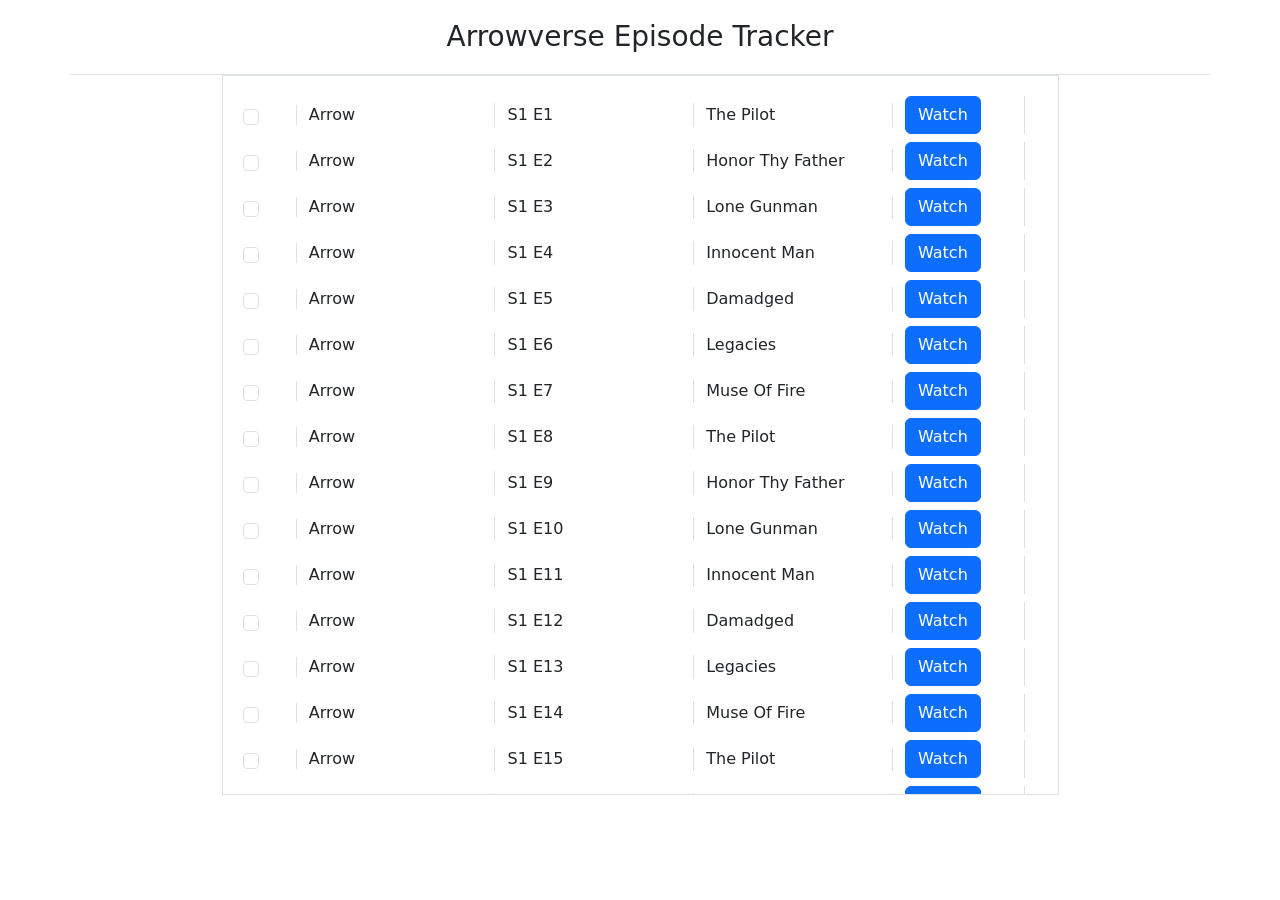
<file: Index.html>
<!doctype html>
<html lang="en">
  <head>
    <meta charset="utf-8">
    <meta name="viewport" content="width=device-width, initial-scale=1">
    <title>Arrowverse Episode Tracker</title>
    <link href="https://cdn.jsdelivr.net/npm/bootstrap@5.3.3/dist/css/bootstrap.min.css" rel="stylesheet" integrity="sha384-QWTKZyjpPEjISv5WaRU9OFeRpok6YctnYmDr5pNlyT2bRjXh0JMhjY6hW+ALEwIH" crossorigin="anonymous">
    <link href="index.css" rel="stylesheet" type="text/css">
</head>
  <body>
    <header class="container border-bottom d-flex align-items-center justify-content-center">
        <p class="fs-3 mt-3">Arrowverse Episode Tracker</p>
    </header>
    <main class="container d-flex justify-content-center">
        <div class="border p-3 d-flex justify-content-start w-75 flex-column" id="content">
        </div>
    </main>
    <script type="module" src="script.js"></script>
    <script src="https://cdn.jsdelivr.net/npm/bootstrap@5.3.3/dist/js/bootstrap.bundle.min.js" integrity="sha384-YvpcrYf0tY3lHB60NNkmXc5s9fDVZLESaAA55NDzOxhy9GkcIdslK1eN7N6jIeHz" crossorigin="anonymous"></script>
  </body>
</html>
</file>
<file: index.css>
#content {
    height: 80vh;         /* Set the desired height */
    overflow-y: auto;      /* Enable vertical scroll when content overflows */
    overflow-x: hidden;    /* Optional: Hide horizontal scrollbar if not needed */
  }
</file>
